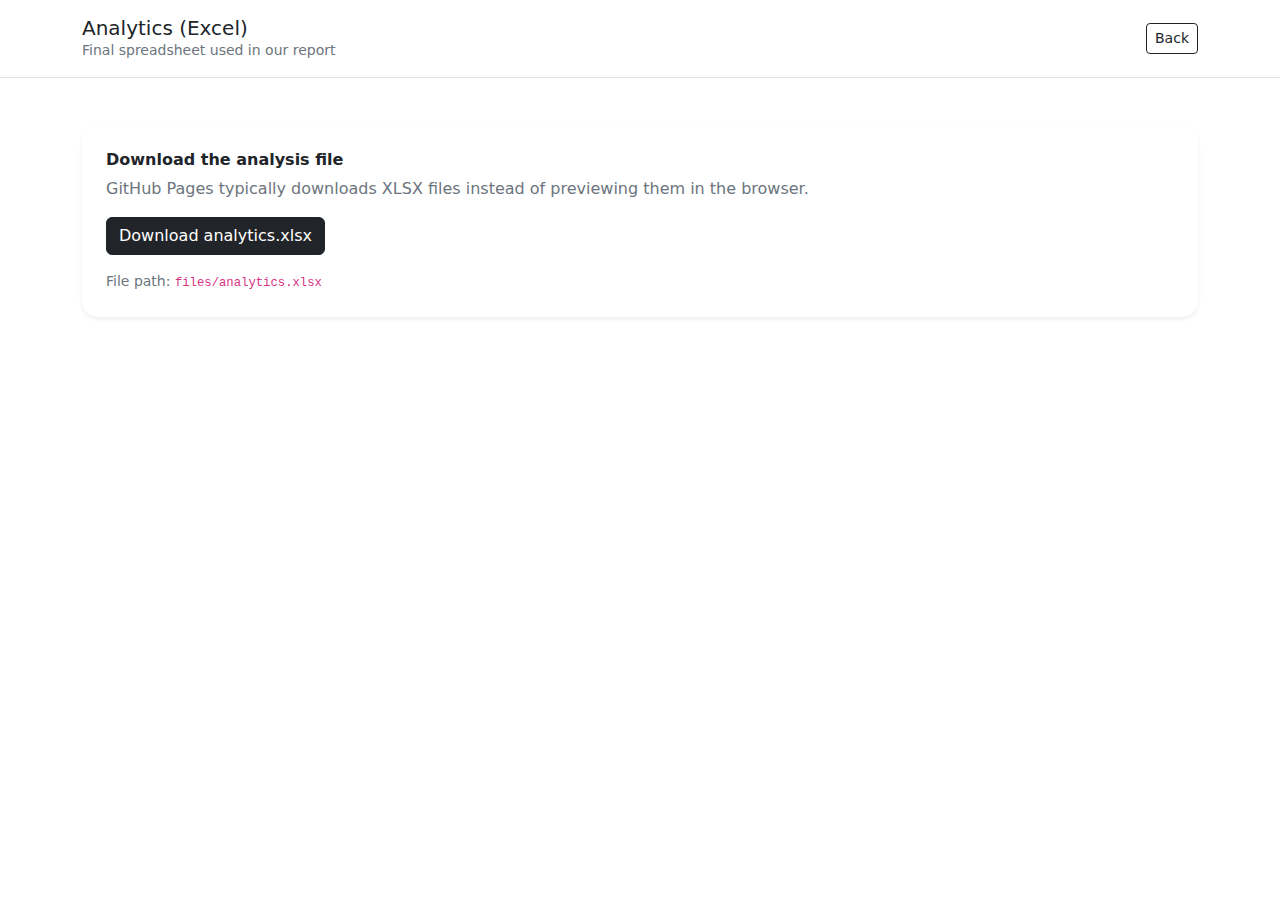
<file: Website/analytics.html>
<!doctype html>
<html lang="en">

<head>
    <meta charset="utf-8" />
    <meta name="viewport" content="width=device-width, initial-scale=1" />
    <title>Analytics file</title>

    <link href="https://cdn.jsdelivr.net/npm/bootstrap@5.3.3/dist/css/bootstrap.min.css" rel="stylesheet" />
    <link href="styles.css" rel="stylesheet" />
</head>

<body>
    <a class="skip-link" href="#main">Skip to main content</a>

    <header class="border-bottom bg-white">
        <div class="container py-3 d-flex align-items-center justify-content-between">
            <div>
                <h1 class="h5 m-0">Analytics (Excel)</h1>
                <p class="text-secondary small m-0">Final spreadsheet used in our report</p>
            </div>
            <a class="btn btn-sm btn-outline-dark" href="index.html">Back</a>
        </div>
    </header>

    <main id="main" class="container py-5">
        <div class="card border-0 shadow-sm rounded-4">
            <div class="card-body p-4">
                <h2 class="h6 fw-semibold mb-2">Download the analysis file</h2>
                <p class="text-secondary mb-3">
                    GitHub Pages typically downloads XLSX files instead of previewing them in the browser.
                </p>

                <a class="btn btn-dark" href="files/analytics.xlsx" download>Download analytics.xlsx</a>

                <p class="text-secondary small mt-3 mb-0">
                    File path: <code>files/analytics.xlsx</code>
                </p>
            </div>
        </div>
    </main>
</body>

</html>
</file>
<file: Website/styles.css>
html {
    scroll-behavior: smooth;
}

:target {
    scroll-margin-top: 90px;
}

/* Skip link */
.skip-link {
    position: absolute;
    left: -9999px;
    top: 12px;
    z-index: 9999;
    padding: 10px 12px;
    border-radius: 10px;
    background: #fff;
    color: #111827;
    border: 1px solid rgba(0, 0, 0, .15);
    text-decoration: none;
    font-weight: 600;
}

.skip-link:focus {
    left: 12px;
}

/* Brand dot */
.brand-dot {
    width: 10px;
    height: 10px;
    border-radius: 999px;
    background: #111827;
    box-shadow: 0 0 0 4px rgba(17, 24, 39, .12);
}

/* Simple nav links */
.nav-link-simple {
    padding: 6px 10px;
    border-radius: 10px;
    color: #111827;
    text-decoration: none;
    transition: background-color .15s ease;
}

.nav-link-simple:hover {
    background: rgba(17, 24, 39, .08);
}

/* Hero */
.hero {
    background:
        radial-gradient(800px 400px at 10% 20%, rgba(59, 130, 246, .25), transparent 60%),
        radial-gradient(800px 400px at 90% 30%, rgba(16, 185, 129, .20), transparent 60%),
        linear-gradient(135deg, #0b1220, #111827);
}

.hero-title {
    color: #fff !important;
}

.hero-lead {
    color: rgba(255, 255, 255, .78) !important;
}

.hero-badge {
    background: rgba(255, 255, 255, .12) !important;
    color: #fff !important;
    border-color: rgba(255, 255, 255, .22) !important;
}

/* KPI pill */
.pill {
    border-radius: 999px;
    background: #111827;
    color: #fff;
    padding: 10px 12px;
    display: inline-flex;
    align-items: center;
    justify-content: center;
}

.pill-text {
    font-weight: 700;
    letter-spacing: .08em;
    font-size: 12px;
}

/* Lists */
.clean-list {
    padding-left: 1.1rem;
}

.clean-list li {
    margin: .35rem 0;
}

/* Chart boxes */
.chart-box {
    height: 300px;
    border: 1px solid rgba(0, 0, 0, .08);
    border-radius: 14px;
    background: linear-gradient(180deg, #ffffff, #fbfbfb);
    padding: 12px;
}

.chart-box-wide {
    height: 420px;
}

@media (max-width: 991.98px) {
    .chart-box-wide {
        height: 340px;
    }
}
</file>
